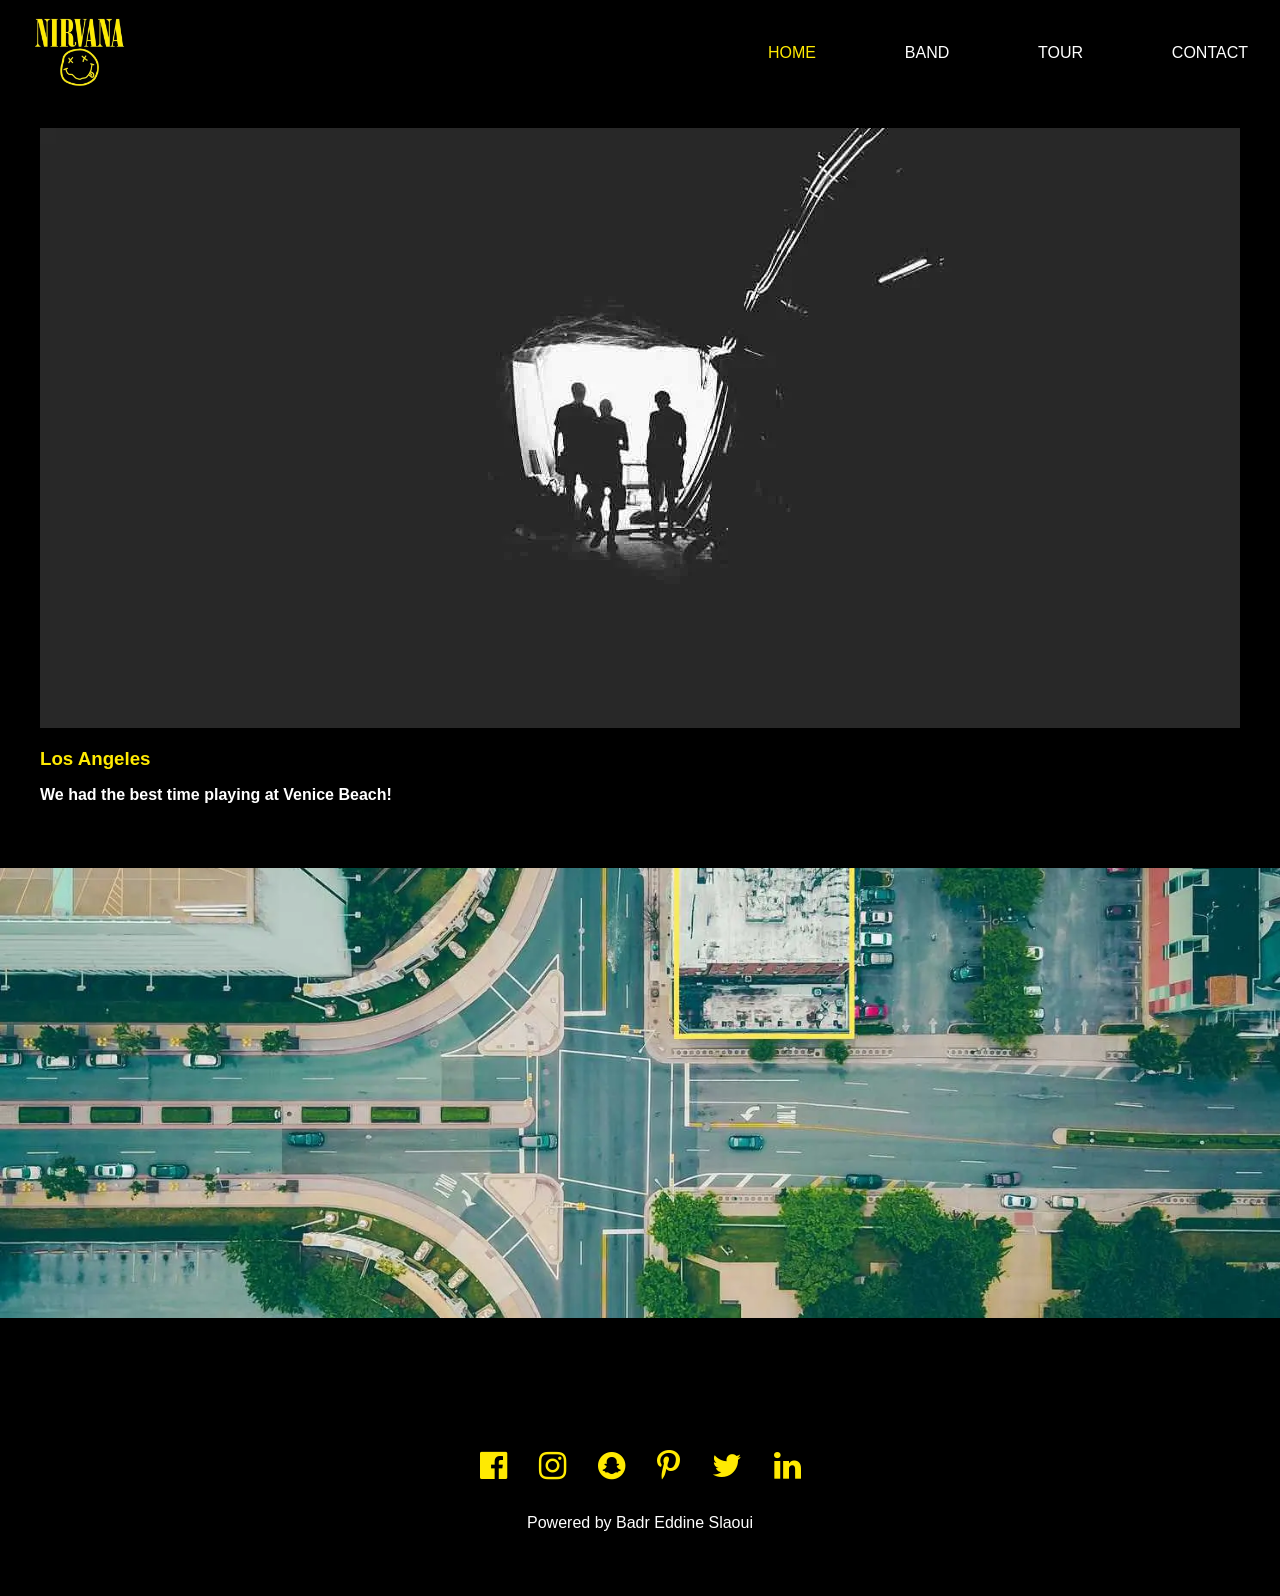
<file: index.html>
<!DOCTYPE html>
<html lang="en">
<head>
<title>Home</title>
<meta charset="UTF-8">
<meta name="viewport" content="width=device-width, initial-scale=1">
<meta name="author" content="Badr Eddine Slaoui">
<meta name="title" content="Home">
<meta name="description" content="Explore our website to learn more about our band">
<meta name="keywords" content="Music, Band, Tour">
<link rel="preconnect" href="https://fonts.googleapis.com/css?family=Lato">
<link rel="stylesheet" href="./style/style.css">
<link rel="stylesheet" href="./style/home.css">
<link rel="stylesheet" href="https://cdnjs.cloudflare.com/ajax/libs/font-awesome/4.7.0/css/font-awesome.min.css">
</head>
<body>

<!-- Navbar -->
<div class="navbar">
  <div class="logo">
    <img src="w3images/logo.webp" alt="Brand Logo">
  </div>
  <div class="links">
    <a class="link-item active" href="./index.html">HOME</a>
    <a class="link-item" href="./band.html">BAND</a>
    <a class="link-item" href="./tour.html">TOUR</a>
    <a class="link-item" href="./contact.html">CONTACT</a>
  </div>
</div>

<!-- Page content -->
<div class="content">

  <!-- Automatic Slideshow Images -->
  <div class="mySlides">
    <img src="w3images/la.webp" alt="Los Angeles">
    <div class="text">
      <h3>Los Angeles</h3>
      <p><b>We had the best time playing at Venice Beach!</b></p>   
    </div>
  </div>
  <div class="mySlides">
    <img src="w3images/ny.webp" alt="New York">
    <di class="text">
      <h3>New York</h3>
      <p><b>The atmosphere in New York is lorem ipsum.</b></p>    
    </di>
  </div>
  <div class="mySlides">
    <img src="w3images/chicago.webp" alt="Chicago">
    <div class="text">
      <h3>Chicago</h3>
      <p><b>Thank you, Chicago - A night we won't forget.</b></p>    
    </div>
  </div>
  
<!-- End Page Content -->
</div>

<!-- Image of location/map -->
<img class="map" src="w3images/map.webp" alt="Map Image">

<!-- Footer -->
<footer>
  <div class="social-media">
    <i class="icon fa fa-facebook-official"></i>
    <i class="icon fa fa-instagram"></i>
    <i class="icon fa fa-snapchat"></i>
    <i class="icon fa fa-pinterest-p"></i>
    <i class="icon fa fa-twitter"></i>
    <i class="icon fa fa-linkedin"></i>
  </div>
  <p>Powered by Badr Eddine Slaoui</a></p>
</footer>

<script>
  var myIndex = 0;
  carousel();

  function carousel() {
    var i;
    var x = document.getElementsByClassName("mySlides");
    for (i = 0; i < x.length; i++) {
      x[i].style.display = "none";  
    }
    myIndex++;
    if (myIndex > x.length) {myIndex = 1}    
    x[myIndex-1].style.display = "block";  
    setTimeout(carousel, 4000);    
  }
</script>
</body>
</html>
</file>
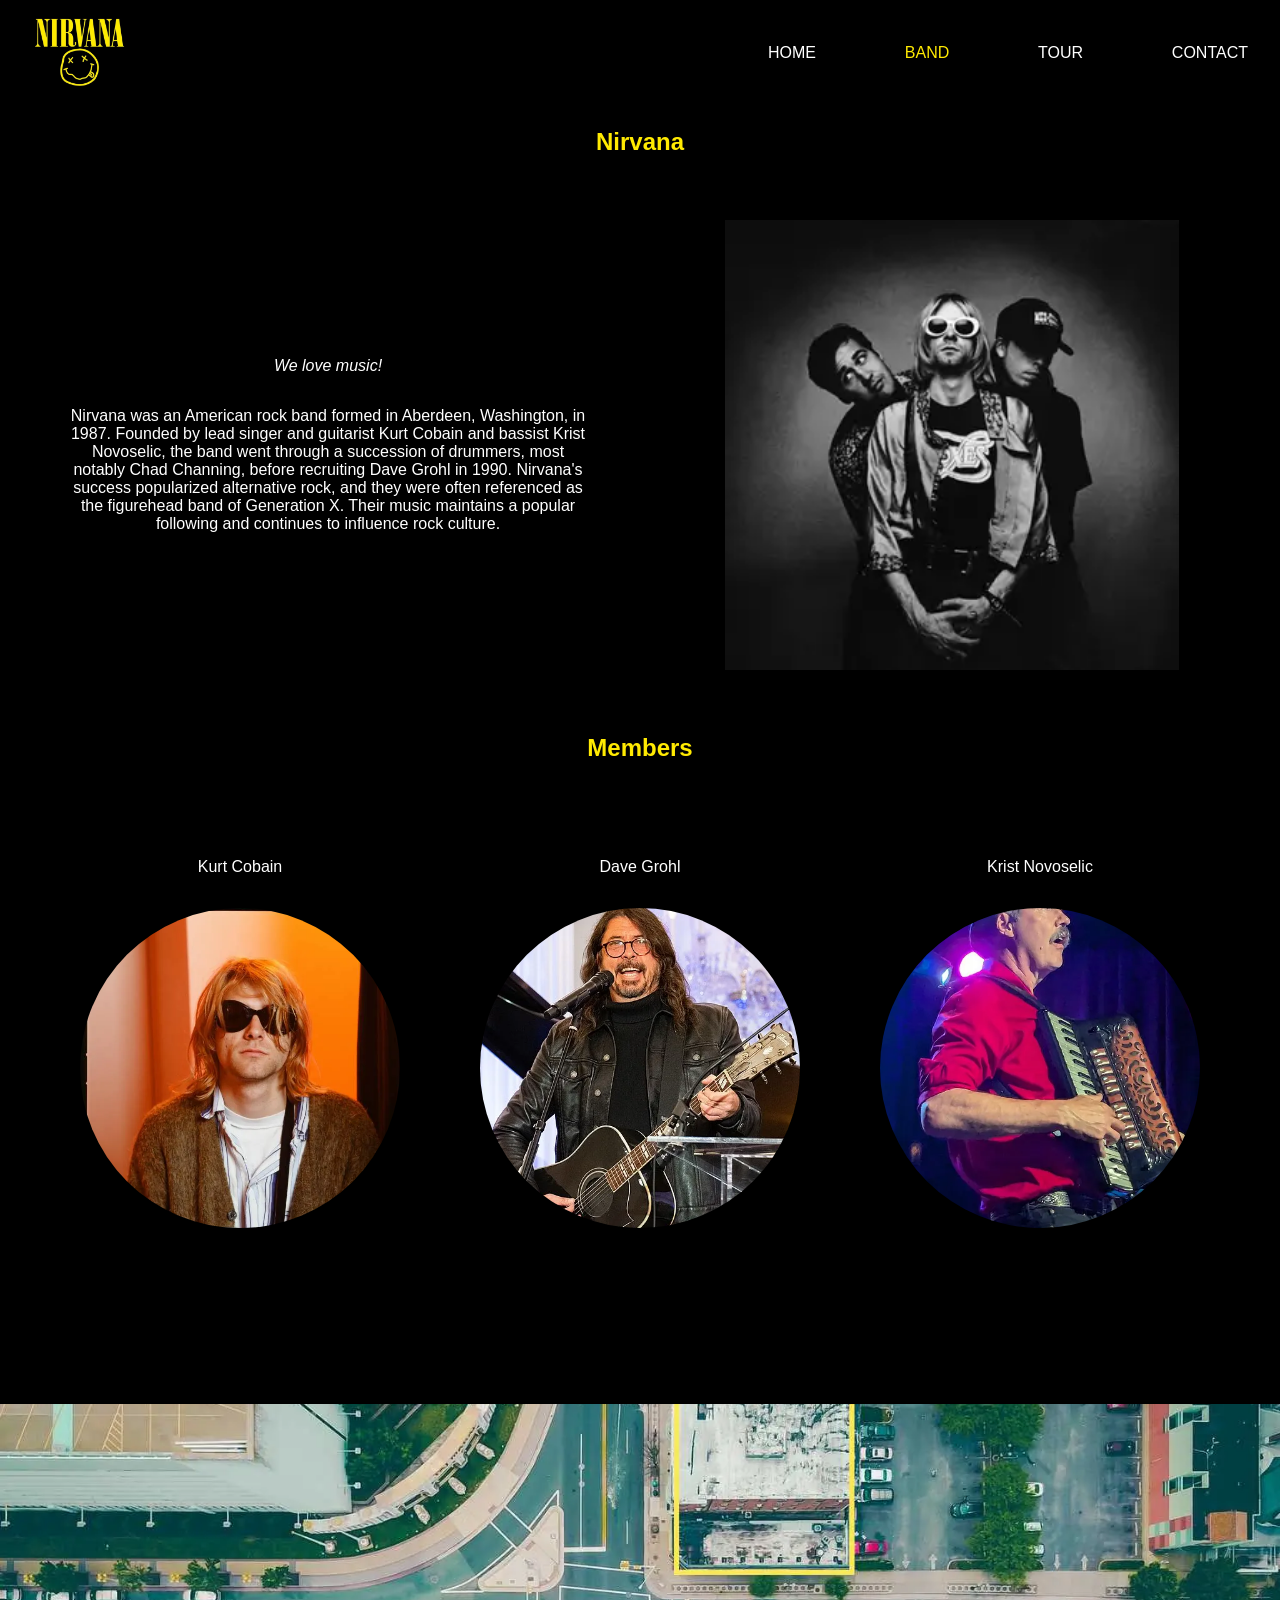
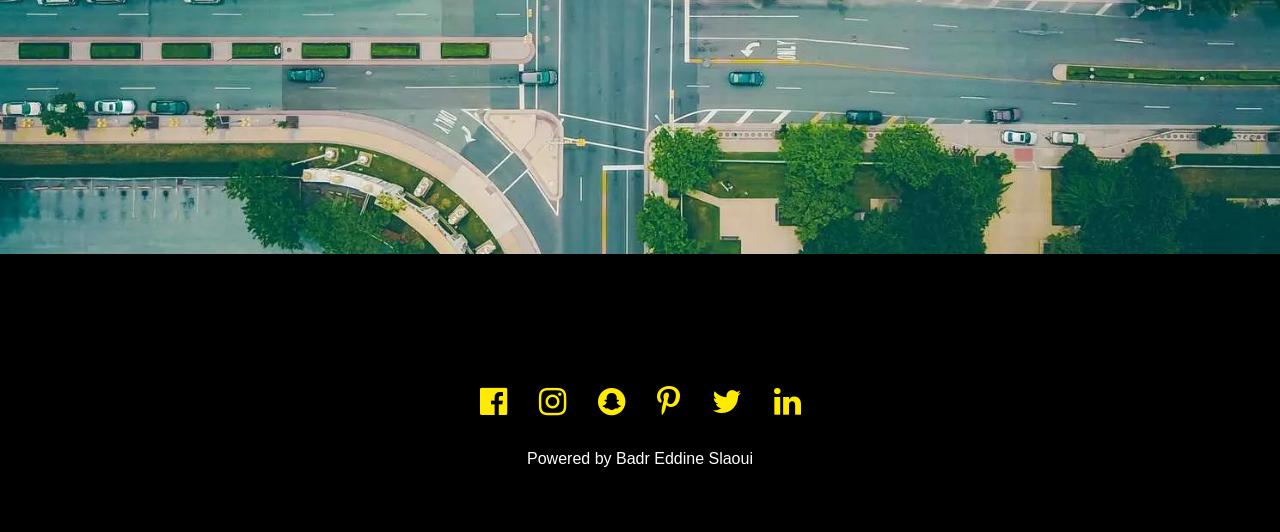
<file: band.html>
<!DOCTYPE html>
<html lang="en">
<head>
<title>Band</title>
<meta charset="UTF-8">
<meta name="viewport" content="width=device-width, initial-scale=1">
<meta name="author" content="Badr Eddine Slaoui">
<meta name="title" content="Band">
<meta name="description" content="Learn more about our band and our members">
<meta name="keywords" content="Music, Band, Tour">
<link rel="preconnect" href="https://fonts.googleapis.com/css?family=Lato">
<link rel="stylesheet" href="./style/style.css">
<link rel="stylesheet" href="./style/brand.css">
<link rel="stylesheet" href="https://cdnjs.cloudflare.com/ajax/libs/font-awesome/4.7.0/css/font-awesome.min.css">
<style>
body {font-family: "Lato", sans-serif}
.mySlides {display: none}
</style>
</head>
<body>

<!-- Navbar -->
<div class="navbar">
  <div class="logo">
    <img src="w3images/logo.webp" alt="Brand Logo">
  </div>
  <div class="links">
    <a class="link-item" href="./index.html">HOME</a>
    <a class="link-item active" href="./band.html">BAND</a>
    <a class="link-item" href="./tour.html">TOUR</a>
    <a class="link-item" href="./contact.html">CONTACT</a>
  </div>
</div>

<!-- Page content -->
<div >

  <!-- The Band Section -->
  <div id="band">
    <h2>Nirvana</h2>
    <div class="about-container">
      <div class="about-text">
        <p><i>We love music!</i></p>
        <p>
          Nirvana was an American rock band formed in Aberdeen, Washington, in 1987. Founded by lead singer and guitarist Kurt Cobain and bassist Krist Novoselic, the band went through a succession of drummers, most notably Chad Channing, before recruiting Dave Grohl in 1990. Nirvana's success popularized alternative rock, and they were often referenced as the figurehead band of Generation X. Their music maintains a popular following and continues to influence rock culture.
        </p>
      </div>
      <div class="band-image">
        <img src="w3images/BandImage.webp" alt="Nirvana Band Image">
      </div>
    </div>
    <h2>Members</h2>
    <div class="band-members">
      <div class="member">
        <p>Kurt Cobain</p>
        <img src="w3images/KurtCobain.webp" alt="Kurt Cobain">
      </div>
      <div class="member">
        <p>Dave Grohl</p>
        <img src="w3images/DaveGrohl.webp" alt="Dave Grohl">
      </div>
      <div class="member">
        <p>Krist Novoselic</p>
        <img src="w3images/KristNovoselic.webp" alt="Krist Novoselic">
      </div>
    </div>
  </div>
  
<!-- End Page Content -->
</div>

<!-- Image of location/map -->
<img class="map" src="w3images/map.webp" alt="Map Image">

<!-- Footer -->
<footer>
  <div class="social-media">
    <i class="icon fa fa-facebook-official"></i>
    <i class="icon fa fa-instagram"></i>
    <i class="icon fa fa-snapchat"></i>
    <i class="icon fa fa-pinterest-p"></i>
    <i class="icon fa fa-twitter"></i>
    <i class="icon fa fa-linkedin"></i>
  </div>
  <p>Powered by Badr Eddine Slaoui</a></p>
</footer>

</body>
</html>
</file>
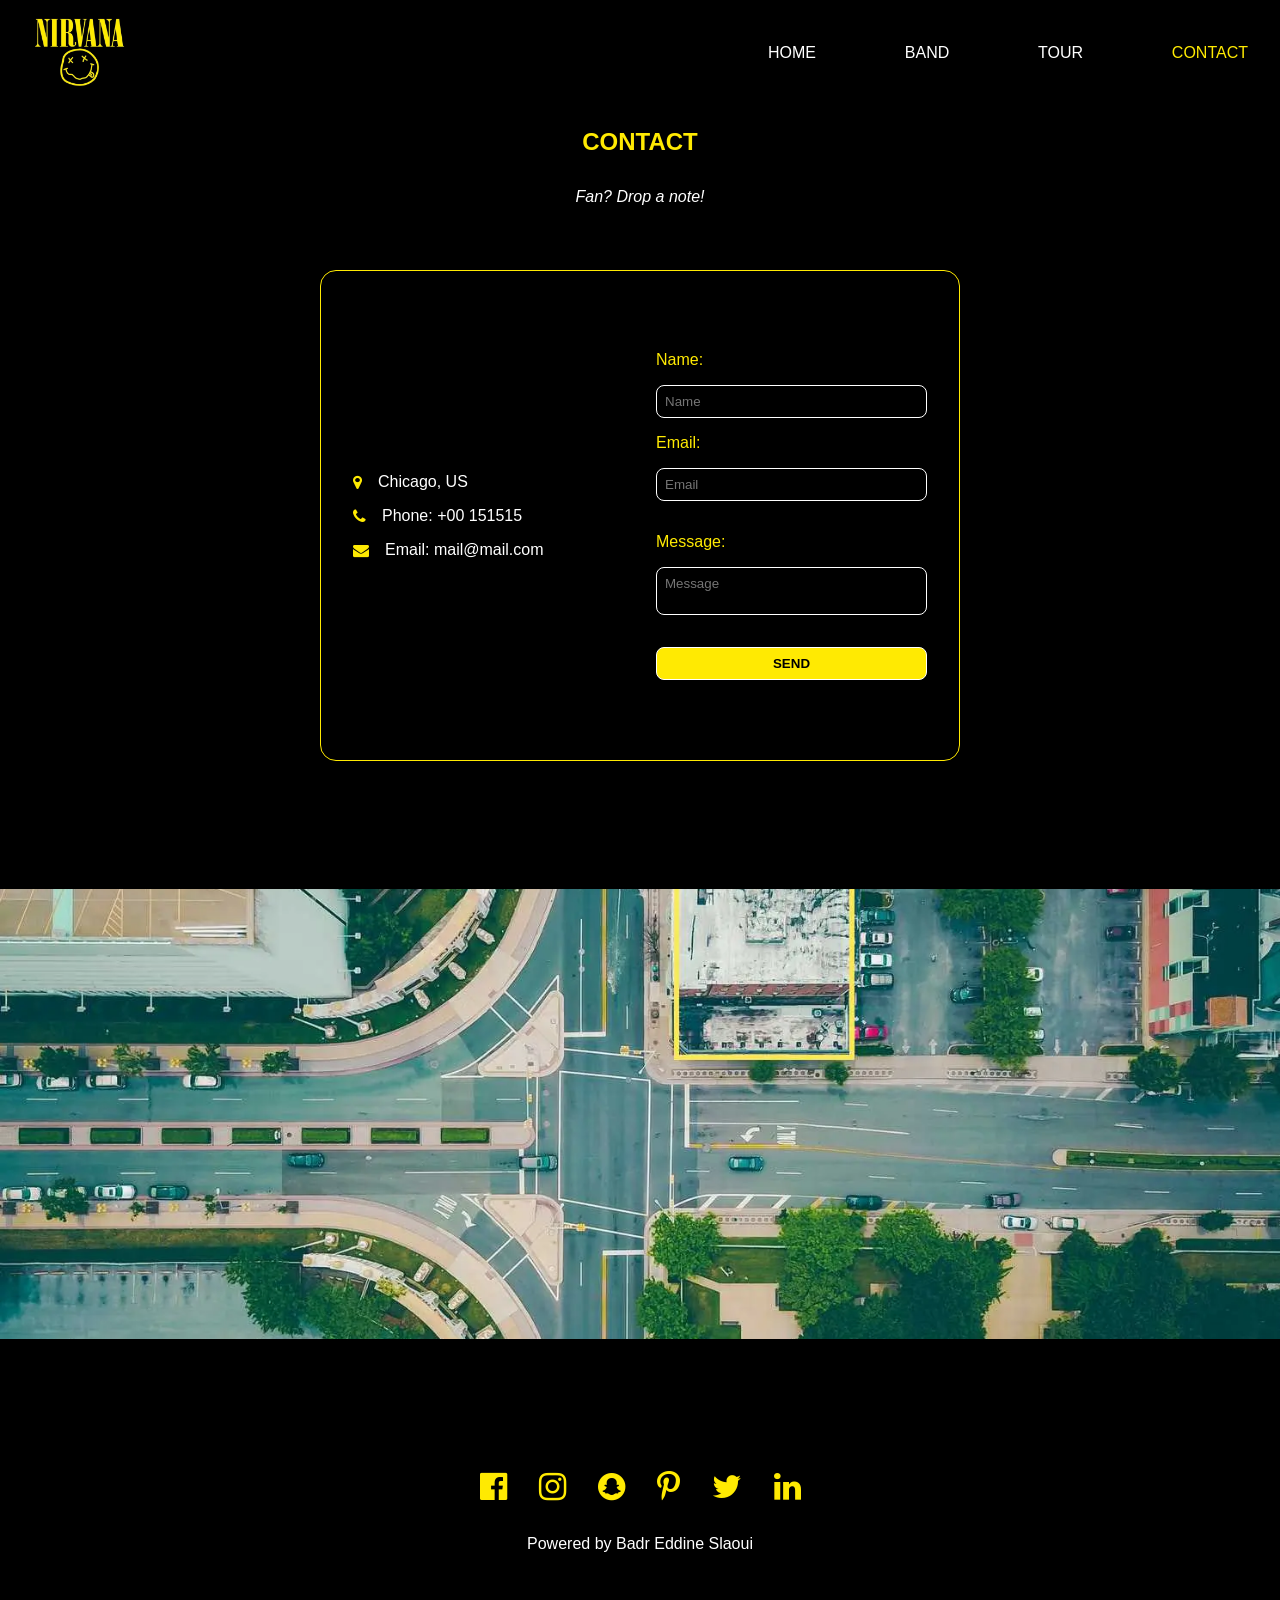
<file: contact.html>
<!DOCTYPE html>
<html lang="en">
<head>
<title>Contact Us</title>
<meta charset="UTF-8">
<meta name="viewport" content="width=device-width, initial-scale=1">
<meta name="author" content="Badr Eddine Slaoui">
<meta name="title" content="Contact Us">
<meta name="description" content="Contact us to learn more about us, or to join our band">
<meta name="keywords" content="Contact, Band, Music">
<link rel="preconnect" href="https://fonts.googleapis.com/css?family=Lato">
<link rel="stylesheet" href="./style/style.css">
<link rel="stylesheet" href="./style/contact.css">
<link rel="stylesheet" href="https://cdnjs.cloudflare.com/ajax/libs/font-awesome/4.7.0/css/font-awesome.min.css">
</head>
<body>

<!-- Navbar -->
<div class="navbar">
  <div class="logo">
    <img src="w3images/logo.webp" alt="Brand Logo">
  </div>
  <div class="links">
    <a class="link-item" href="./index.html">HOME</a>
    <a class="link-item" href="./band.html">BAND</a>
    <a class="link-item" href="./tour.html">TOUR</a>
    <a class="link-item active" href="./contact.html">CONTACT</a>
  </div>
</div>

<!-- Page content -->
<div class="w3-content" style="max-width:2000px;margin-top:46px">


  <!-- The Contact Section -->
  <div id="contact">
    <h2>CONTACT</h2>
    <p class="contact-text"><i>Fan? Drop a note!</i></p>
    <div class="contact-container">
      <div class="contact-info">
        <div class="contact-item">
          <i class="contact-icon fa fa-map-marker"></i>
          <p>Chicago, US</p>
        </div>
        <div class="contact-item">
          <i class="contact-icon fa fa-phone"></i>
          <p>Phone: +00 151515</p>
        </div>
        <div class="contact-item">
          <i class="contact-icon fa fa-envelope"></i>
          <p>Email: mail@mail.com</p>
        </div>
      </div>
      <form class="contact-form">
          <div>
            <div class="contact-form-row">
              <label for="name">Name:</label>
              <input type="text" placeholder="Name" required name="Name">
            </div>
            <div class="contact-form-row">
              <label for="email">Email:</label>
              <input type="email" placeholder="Email" required name="Email">
            </div>
          </div>
          <div class="contact-form-row">
            <label for="message">Message:</label>
            <textarea name="Message" id="message" placeholder="Message"></textarea>
          </div>
          <button type="submit">SEND</button>
        </form>
    </div>
  </div>
  
<!-- End Page Content -->
</div>

<!-- Image of location/map -->
<img class="map" src="w3images/map.webp" alt="Map Image">

<!-- Footer -->
<footer>
  <div class="social-media">
    <i class="icon fa fa-facebook-official"></i>
    <i class="icon fa fa-instagram"></i>
    <i class="icon fa fa-snapchat"></i>
    <i class="icon fa fa-pinterest-p"></i>
    <i class="icon fa fa-twitter"></i>
    <i class="icon fa fa-linkedin"></i>
  </div>
  <p>Powered by Badr Eddine Slaoui</a></p>
</footer>

</body>
</html>
</file>
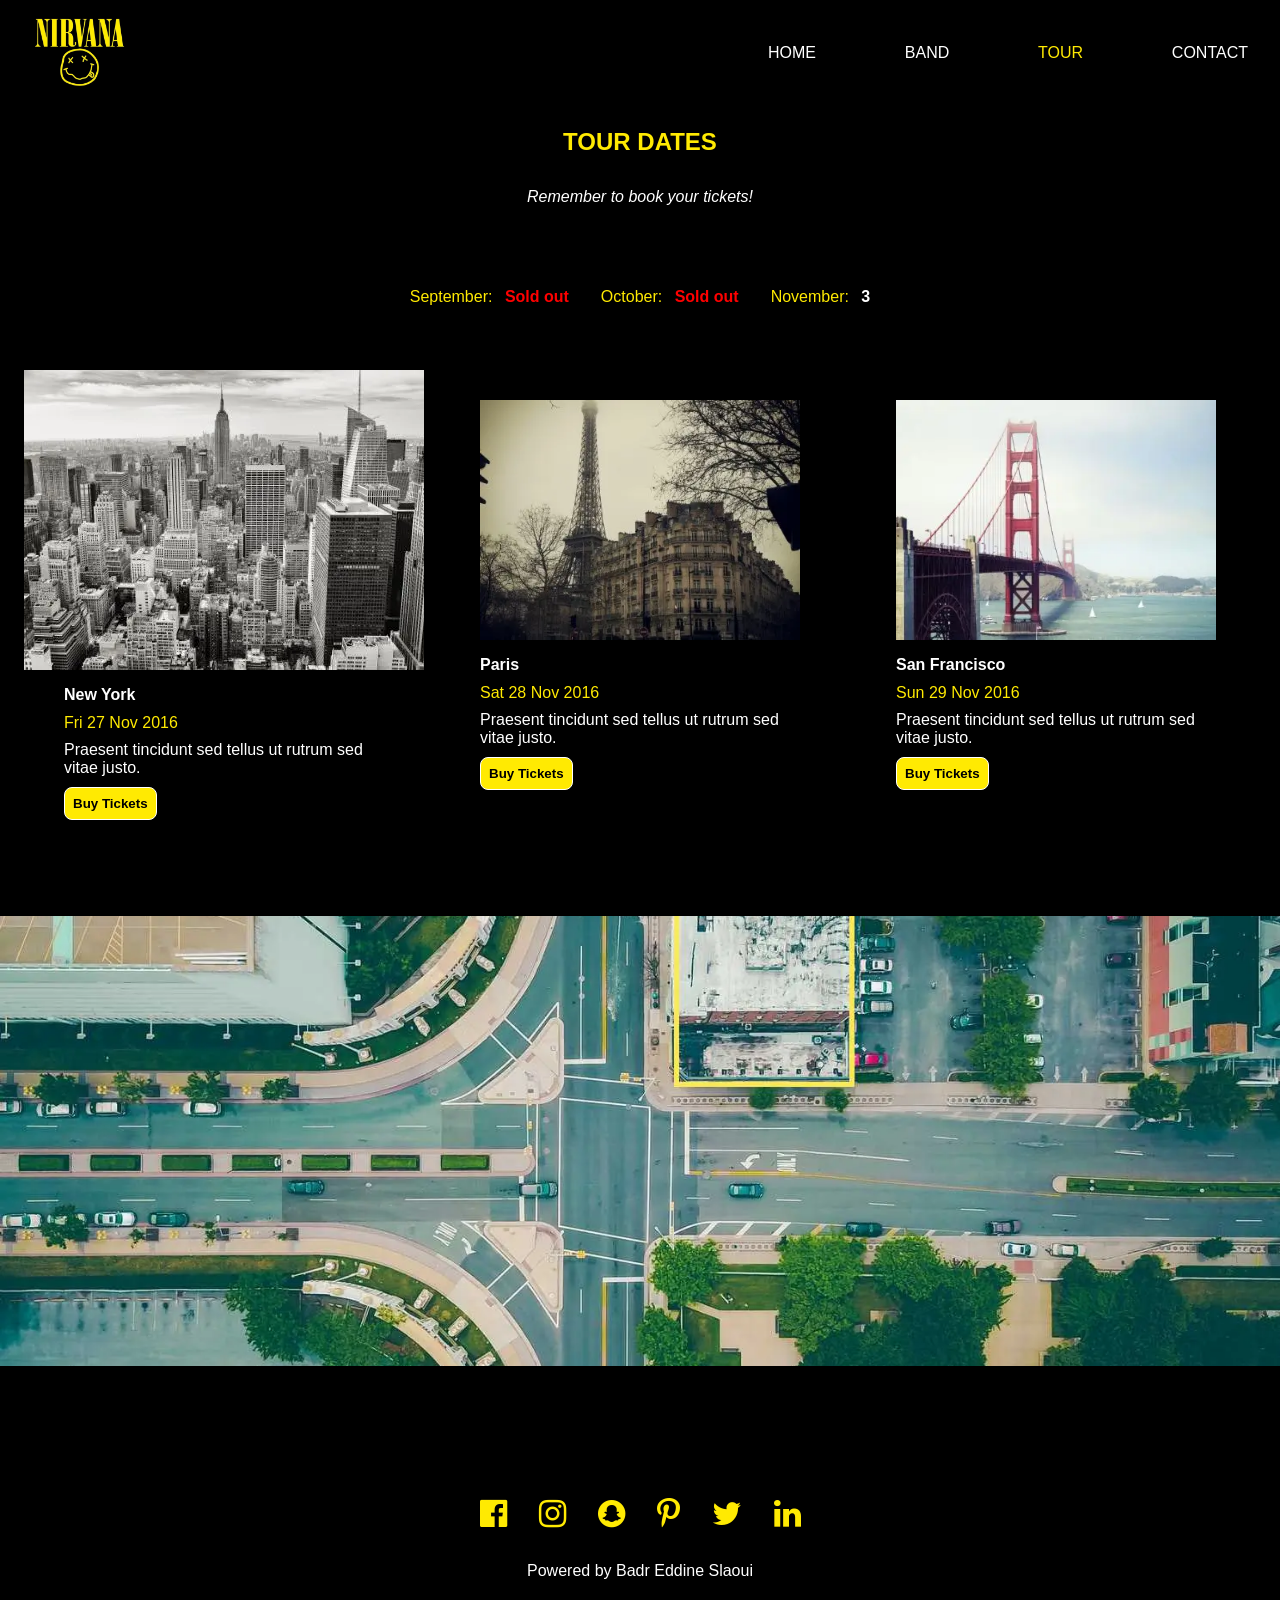
<file: tour.html>
<!DOCTYPE html>
<html lang="en">
<head>
<title>Tour</title>
<meta charset="UTF-8">
<meta name="viewport" content="width=device-width, initial-scale=1">
<meta name="author" content="Badr Eddine Slaoui">
<meta name="title" content="Tour">
<meta name="description" content="Learn more about our tour">
<meta name="keywords" content="Music, Band, Tour">
<link rel="preconnect" href="https://fonts.googleapis.com/css?family=Lato">
<link rel="stylesheet" href="./style/style.css">
<link rel="stylesheet" href="./style/tour.css">
<link rel="stylesheet" href="https://cdnjs.cloudflare.com/ajax/libs/font-awesome/4.7.0/css/font-awesome.min.css">
</head>
<body>

<!-- Navbar -->
<div class="navbar">
  <div class="logo">
    <img src="w3images/logo.webp" alt="Brand Logo">
  </div>
  <div class="links">
    <a class="link-item" href="./index.html">HOME</a>
    <a class="link-item" href="./band.html">BAND</a>
    <a class="link-item active" href="./tour.html">TOUR</a>
    <a class="link-item" href="./contact.html">CONTACT</a>
  </div>
</div>

<!-- Page content -->
<div>

  <!-- The Tour Section -->
  <div id="tour">
    <div class="content">
      <h2>TOUR DATES</h2>
      <p class="info"><i>Remember to book your tickets!</i></p><br>

      <ul class="dates">
        <li>September: <span>Sold out</span></li>
        <li>October: <span>Sold out</span></li>
        <li>November: <span>3</span></li>
      </ul>

      <div class="tours-cards">
        <div class="tour-card">
          <img src="w3images/newyork.webp" alt="New York">
          <div class="tour-card-text">
            <p><b>New York</b></p>
            <p>Fri 27 Nov 2016</p>
            <p>Praesent tincidunt sed tellus ut rutrum sed vitae justo.</p>
            <button onclick="document.getElementById('ticketModal').style.display='block'">Buy Tickets</button>
          </div>
        </div>
        <div class="tour-card">
          <img src="w3images/paris.webp" alt="Paris" style="width:100%" class="w3-hover-opacity">
          <div class="tour-card-text">
            <p><b>Paris</b></p>
            <p>Sat 28 Nov 2016</p>
            <p>Praesent tincidunt sed tellus ut rutrum sed vitae justo.</p>
            <button onclick="document.getElementById('ticketModal').style.display='block'">Buy Tickets</button>
          </div>
        </div>
        <div class="tour-card">
          <img src="w3images/sanfran.webp" alt="San Francisco" style="width:100%" class="w3-hover-opacity">
          <div class="tour-card-text">
            <p><b>San Francisco</b></p>
            <p>Sun 29 Nov 2016</p>
            <p>Praesent tincidunt sed tellus ut rutrum sed vitae justo.</p>
            <button onclick="document.getElementById('ticketModal').style.display='block'">Buy Tickets</button>
          </div>
        </div>
      </div>
    </div>
  </div>

  <!-- Ticket Modal -->
  <div id="ticketModal">
    <div class="ticket-modal-content">
      <h2><i class="fa fa-suitcase"></i>Tickets</h2>
      <span class="ticket-modal-close" onclick="document.getElementById('ticketModal').style.display='none'" >×</span>
      <form class="ticket-modal-form">
        <div class="ticket-modal-row">
          <label><i class="fa fa-shopping-cart"></i> Tickets, $15 per person</label>
          <input type="text" placeholder="How many?">
        </div>
        <div class="ticket-modal-row">
          <label><i class="fa fa-user"></i> Send To</label>
          <input type="email" placeholder="Enter email">
        </div>
        <div class="ticket-modal-row">
          <button class="ticket-modal-btn">PAY <i class="fa fa-check"></i></button>
          <button class="ticket-modal-btn" onclick="document.getElementById('ticketModal').style.display='none'">Close <i class="fa fa-remove"></i></button>
        </div>
        <p class="ticket-modal-footer">Need <a href="#">help?</a></p>
      </form>
    </div>
  </div>
  
<!-- End Page Content -->
</div>

<!-- Image of location/map -->
<img class="map" src="w3images/map.webp" alt="Map Image">

<!-- Footer -->
<footer>
  <div class="social-media">
    <i class="icon fa fa-facebook-official"></i>
    <i class="icon fa fa-instagram"></i>
    <i class="icon fa fa-snapchat"></i>
    <i class="icon fa fa-pinterest-p"></i>
    <i class="icon fa fa-twitter"></i>
    <i class="icon fa fa-linkedin"></i>
  </div>
  <p>Powered by Badr Eddine Slaoui</a></p>
</footer>

</body>
</html>
</file>
<file: style/style.css>
* {
    margin: 0;
    padding: 0;
    box-sizing: border-box;
    font-family: "Lato", sans-serif;
    background-color: #000;
    color : #fff;
}

body {
    font-family: "Lato", sans-serif
}

.navbar {
    overflow: hidden;
    background-color: #000;
    position: fixed;
    top: 0;
    display: flex;
    justify-content: space-between;
    align-items: center;
    width: 100%;
    padding: 1rem 2rem;
    z-index: 1;
}

.navbar .logo {
    width: 6rem;
    height: 4.62rem;
}

.navbar .logo img{
    width: 100%;
    height: 100%;
}

.navbar .links{
    width: 30rem;
    display: flex;
    justify-content: space-between;
    align-items: center;
}

.navbar .links a{
    color: #fff;
    text-decoration: none;
    transition: 0.3s ease-in-out;
}

.navbar .links a.active{
    color: #FFEA02;
}

.navbar .links a:hover{
    color: #FFEA02;
    transform: translateY(-5px) scale(1.1);
}

.navbar .links a.active:hover{
    color: #fff;
    transform: none;
}

.map{
    width: 100%;
    height: 50vh;
    object-fit: cover;
    margin-block: 4rem;
}

footer{
    padding-block: 4rem;
}

footer .social-media{
    display: flex;
    justify-content: center;
    align-items: center;
}

footer .icon{
    margin-inline: 1rem;
    font-size: 2rem;
    color: #FFEA02;
}

footer p{
    margin-top: 2rem;
    text-align: center;
}

@media screen and (max-width: 320px) {
    .navbar{
        padding: 1rem;
        height: 4rem;
    }

    .navbar .links{
        width: 10rem;
    }

    .navbar .links a{
        font-size: 0.4rem;
    }

    .navbar .logo{
        width: 2rem;
        height: 1.5rem;
    }

    .map{
        height: 30vh;
    }

    footer{
        padding-block: 2rem;
    }

    footer .icon{
        margin-inline: .5rem;
        font-size: 1rem;
    }

    footer p{
        font-size: 0.4rem;
    }
}

@media screen and (min-width: 321px) and (max-width: 376px)  {
    .navbar{
        padding: 2rem;
        height: 4rem;
    }

    .navbar .links{
        width: 12rem;
    }

    .navbar .links a{
        font-size: 0.6rem;
    }

    .navbar .logo{
        width: 2.5rem;
        height: 2rem;
    }

    .map{
        height: 35vh;
    }

    footer{
        padding-block: 2rem;
    }

    footer .icon{
        margin-inline: .6rem;
        font-size: 1rem;
    }

    footer p{
        font-size: 0.6rem;
    }
}

@media screen and (min-width: 377px) and (max-width: 426px)  {
    .navbar{
        padding: 2.2rem;
        height: 5rem;
    }

    .navbar .links{
        width: 15rem;
    }

    .navbar .links a{
        font-size: 0.7rem;
    }

    .navbar .logo{
        width: 3rem;
        height: 2.5rem;
    }

    .map{
        height: 40vh;
    }

    footer{
        padding-block: 2.5rem;
    }

    footer .icon{
        margin-inline: .7rem;
        font-size: 1rem;
    }

    footer p{
        font-size: 0.7rem;
    }
}

@media screen and (min-width: 427px) and (max-width: 769px)  {
    .navbar{
        padding: 2.4rem;
        height: 6rem;
    }

    .navbar .links{
        width: 20rem;
    }

    .navbar .links a{
        font-size: 0.9rem;
    }

    .navbar .logo{
        width: 4rem;
        height: 3.5rem;
    }

    .map{
        height: 45vh;
    }

    footer{
        padding-block: 2.8rem;
    }

    footer .icon{
        margin-inline: .8rem;
        font-size: 1rem;
    }

    footer p{
        font-size: 0.9rem;
    }
}
</file>
<file: style/home.css>
.content {
    margin-top: 8rem;
    display: flex;
    flex-direction: column;
    justify-content: center;
    align-items: center;
}

.mySlides {
    display: none
}

.mySlides .text h3{
    margin-block: 1rem;
    color: #FFEA02;
}

@media screen and (max-width: 320px) {
    .mySlides{
        width: 100%;
    }

    .mySlides img{
        width: 100%;
    }

    .mySlides .text{
        margin-left: .6rem;
    }

    .mySlides .text h3{
        margin-block: 0.5rem;
        font-size: 0.5rem;
    }

    .mySlides .text p{
        font-size: 0.4rem;
    }

    .content{
        margin-top: 4rem;
    }
}

@media screen and (min-width: 321px) and (max-width: 376px) {
    .content{
        margin-top: 4rem;
    }

    .mySlides{
        width: 100%;
    }

    .mySlides img{
        width: 100%;
    }

    .mySlides .text{
        margin-left: .7rem;
    }

    .mySlides .text h3{
        margin-block: 0.7rem;
        font-size: 0.6rem;
    }

    .mySlides .text p{
        font-size: 0.6rem;
    }
}

@media screen and (min-width: 377px) and (max-width: 426px) {
    .content{
        margin-top: 5rem;
    }
    
    .mySlides{
        width: 100%;
    }

    .mySlides img{
        width: 100%;
    }

    .mySlides .text{
        margin-left: .8rem;
    }

    .mySlides .text h3{
        margin-block: 0.8rem;
        font-size: 0.7rem;
    }

    .mySlides .text p{
        font-size: 0.7rem;
    }
}

@media screen and (min-width: 427px) and (max-width: 769px) {
    .content{
        margin-top: 6rem;
    }
    
    .mySlides{
        width: 100%;
    }

    .mySlides img{
        width: 100%;
    }

    .mySlides .text{
        margin-left: 1rem;
    }

    .mySlides .text h3{
        margin-block: 1rem;
        font-size: 0.9rem;
    }

    .mySlides .text p{
        font-size: 0.8rem;
    }
}
</file>
<file: style/brand.css>
#band {
    margin-top: 8rem;
}

#band h2{
    text-align: center;
    margin-bottom: 2rem;
    color: #FFEA02;
}

#band .about-container{
    display: grid;
    grid-template-columns: 1fr 1fr;
    grid-template-rows: 50vh;
    gap: 2rem;
    margin: 4rem 2rem;
    height: 50vh;
}

#band .about-container .about-text{
    display: flex;
    flex-direction: column;
    justify-content: center;
    align-items: center;
    text-align: center;
    padding-inline: 2rem;
}

#band .about-container .about-text p:first-child{
    margin-bottom: 2rem;
}

#band .about-container .band-image{
    display: flex;
    justify-content: center;
    align-items: center;
}

#band .about-container .band-image img{
    width: 100%;
    height: 100%;
    object-fit: contain;
}

#band .band-members{
    height: 50vh;
    display: flex;
    justify-content: center;
    align-items: center;
    gap: 5rem;
    margin: 4rem 2rem;

}

#band .band-members .member{
    height: 100%;
    text-align: center;
    transition: 0.3s ease-in-out;
}

#band .band-members .member:hover{
    transform: scale(1.1);
}

#band .band-members .member p{
    margin-block: 2rem;
}

#band .band-members .member img{
    width: 20rem;
    height: 20rem;
    object-fit: cover;
    border-radius: 50%;
}

@media  screen and (max-width: 320px) {
    #band{
        margin-top: 4rem;
    }

    #band h2{
        font-size: 0.6rem;
        margin-bottom: 1rem;
    }

    #band .about-container{
        grid-template-rows: 30vh;
        gap: 1rem;
        margin: 1rem;
        height: 30vh;
    }

    #band .about-container .about-text{
        padding: 0;
    }

    #band .about-container .about-text p{
        font-size: 0.4rem;
    }

    #band .about-container .about-text p:first-child{
        margin-bottom: 1rem;
    }
    
    #band .about-container .band-image img{
        width: 10rem;
        height: 10rem;
    }

    #band .band-members{
        height: 15vh;
        gap: 2rem;
        margin: 2rem 1rem;
    }


    #band .band-members .member img{
        width: 5rem;
        height: 5rem;
    }

    #band .band-members .member p{
        margin-block: 1rem;
        font-size: 0.4rem;
    }
}

@media screen and (min-width: 321px) and (max-width: 376px) {
    #band{
        margin-top: 4rem;
    }

    #band h2{
        font-size: 0.7rem;
        margin-bottom: 1rem;
    }

    #band .about-container{
        grid-template-rows: 35vh;
        gap: 1.5rem;
        margin: 1.5rem;
        height: 35vh;
    }

    #band .about-container .about-text{
        padding: 0.5rem;
    }

    #band .about-container .about-text p{
        font-size: 0.4rem;
    }

    #band .about-container .about-text p:first-child{
        margin-bottom: 1.2rem;
    }
    
    #band .about-container .band-image img{
        width: 12rem;
        height: 12rem;
    }

    #band .band-members{
        height: 20vh;
        gap: 2rem;
        margin: 2rem 1rem;
    }


    #band .band-members .member img{
        width: 6rem;
        height: 6rem;
    }

    #band .band-members .member p{
        margin-block: 1rem;
        font-size: 0.6rem;
    }
}

@media screen and (min-width: 377px) and (max-width: 426px) {
    #band{
        margin-top: 5rem;
    }

    #band h2{
        font-size: 0.8rem;
        margin-bottom: 1.2rem;
    }

    #band .about-container{
        grid-template-rows: 40vh;
        gap: 1rem;
        margin: 1rem;
        height: 40vh;
    }

    #band .about-container .about-text{
        padding: 0.2rem;
    }

    #band .about-container .about-text p{
        font-size: 0.5rem;
    }

    #band .about-container .about-text p:first-child{
        margin-bottom: 1.5rem;
    }
    
    #band .about-container .band-image img{
        width: 15rem;
        height: 15rem;
    }

    #band .band-members{
        height: 25vh;
        gap: 2.2rem;
        margin: 2.2rem 1.2rem;
    }


    #band .band-members .member img{
        width: 7rem;
        height: 7rem;
    }

    #band .band-members .member p{
        margin-block: 1.2rem;
        font-size: 0.7rem;
    }
}

@media screen and (min-width: 427px) and (max-width: 769px) {
    #band{
        margin-top: 6rem;
    }

    #band h2{
        font-size: 1rem;
        margin-bottom: 1.4rem;
    }

    #band .about-container{
        grid-template-rows: 45vh;
        gap: 1.2rem;
        margin: 1.2rem;
        height: 45vh;
    }

    #band .about-container .about-text{
        padding: 0.4rem;
    }

    #band .about-container .about-text p{
        font-size: 0.8rem;
    }

    #band .about-container .about-text p:first-child{
        margin-bottom: 1.8rem;
    }
    
    #band .about-container .band-image img{
        width: 20rem;
        height: 20rem;
    }

    #band .band-members{
        height: 30vh;
        gap: 2.4rem;
        margin: 2.4rem 1.4rem;
    }


    #band .band-members .member img{
        width: 8rem;
        height: 8rem;
    }

    #band .band-members .member p{
        margin-block: 1.4rem;
        font-size: 0.8rem;
    }
}
</file>
<file: style/contact.css>
#contact {
    margin-top: 8rem;
}

#contact h2{
    text-align: center;
    margin-bottom: 2rem;
    color: #FFEA02;
}

#contact .contact-text{
    text-align: center;
    margin-bottom: 2rem;
}

#contact .contact-container{
    width: 50%;
    display: flex;
    justify-content: center;
    align-items: center;
    margin: 4rem auto;
    gap: 2rem;
    border: #FFEA02 1px solid;
    border-radius: 1rem;
    padding: 5rem 2rem;
}

#contact .contact-container .contact-info{
    width: 50%;
    display: flex;
    flex-direction: column;
    gap: 1rem;
}

#contact .contact-container .contact-info .contact-item{
    display: flex;
    align-items: center;
    gap: 1rem;
}

#contact .contact-container .contact-info .contact-item .contact-icon{
    color: #FFEA02;
}

#contact .contact-container .contact-form{
    width: 50%;
    display: flex;
    flex-direction: column;
    gap: 1rem;
}

#contact .contact-container .contact-form .contact-form-row{
    display: flex;
    flex-direction: column;
    gap: 1rem;
    margin-bottom: 1rem;
}

#contact .contact-container .contact-form .contact-form-row label{
    color: #FFEA02;
}

#contact .contact-container .contact-form .contact-form-row input, #contact .contact-container .contact-form .contact-form-row textarea{
    padding: 0.5rem;
    border-radius: 0.5rem;
    border: #fff 1px solid;
}

#contact .contact-container .contact-form .contact-form-row textarea{
    resize: none;
}

#contact .contact-container .contact-form button{
    background-color: #FFEA02;
    border: none;
    padding: 0.5rem;
    border-radius: 0.5rem;
    cursor: pointer;
    border: #fff 1px solid;
    color: #000;
    font-weight: bold;
}

#contact .contact-container .contact-form button:hover{
    background-color: #000;
    border: #fff 1px solid;
    color: #FFEA02;
}


@media  screen and (max-width: 320px) {
    #contact{
        margin-top: 4rem;
    }

    #contact h2{
        font-size: 0.6rem;
        margin-bottom: 1rem;
    }

    #contact .contact-text{
        font-size: 0.4rem;
        margin-bottom: 0;
    }

    #contact .contact-container{
        width: 80%;
        display: flex;
        flex-direction: column;
        margin: 1rem auto;
        padding: 1.5rem;
    }

    #contact .contact-container .contact-info{
        width: 100%;
        gap: 0.6rem;
        font-size: 0.4rem;
    }

    #contact .contact-container .contact-form{
        width: 100%;
        gap: 0.6rem;
    }

    #contact .contact-container .contact-form .contact-form-row{
        gap: 0.6rem;
        margin-bottom: 1rem;
    }

    #contact .contact-container .contact-form .contact-form-row label{
        font-size: 0.4rem;
    }

    #contact .contact-container .contact-form .contact-form-row input, 
    #contact .contact-container .contact-form .contact-form-row textarea,
    #contact .contact-container .contact-form button{
        padding: 0.3rem;
        border-radius: 0.3rem;
        font-size: 0.4rem;
    }
}

@media screen and (min-width: 321px) and (max-width: 376px) {
    #contact{
        margin-top: 4rem;
    }

    #contact h2{
        font-size: 0.7rem;
        margin-bottom: 1.2rem;
    }

    #contact .contact-text{
        font-size: 0.6rem;
        margin-bottom: .2rem;
    }

    #contact .contact-container{
        width: 80%;
        display: flex;
        flex-direction: column;
        margin: 1.2rem auto;
        padding: 2rem;
    }

    #contact .contact-container .contact-info{
        width: 100%;
        gap: 1rem;
        font-size: 0.6rem;
    }

    #contact .contact-container .contact-form{
        width: 100%;
        gap: 1rem;
    }

    #contact .contact-container .contact-form .contact-form-row{
        gap: 1rem;
        margin-bottom: 1.2rem;
    }

    #contact .contact-container .contact-form .contact-form-row label{
        font-size: 0.6rem;
    }

    #contact .contact-container .contact-form .contact-form-row input, 
    #contact .contact-container .contact-form .contact-form-row textarea,
    #contact .contact-container .contact-form button{
        padding: 0.6rem;
        border-radius: 0.6rem;
        font-size: 0.6rem;
    }
}

@media screen and (min-width: 377px) and (max-width: 426px) {
    #contact{
        margin-top: 5rem;
    }

    #contact h2{
        font-size: 0.8rem;
        margin-bottom: 1.4rem;
    }

    #contact .contact-text{
        font-size: 0.7rem;
        margin-bottom: .4rem;
    }

    #contact .contact-container{
        width: 80%;
        display: flex;
        flex-direction: column;
        margin: 1.4rem auto;
        padding: 2rem;
    }

    #contact .contact-container .contact-info{
        width: 100%;
        gap: 1.2rem;
        font-size: 0.7rem;
    }

    #contact .contact-container .contact-form{
        width: 100%;
        gap: 1.2rem;
    }

    #contact .contact-container .contact-form .contact-form-row{
        gap: 1.2rem;
        margin-bottom: 1.4rem;
    }

    #contact .contact-container .contact-form .contact-form-row label{
        font-size: 0.7rem;
    }

    #contact .contact-container .contact-form .contact-form-row input, 
    #contact .contact-container .contact-form .contact-form-row textarea,
    #contact .contact-container .contact-form button{
        padding: 0.7rem;
        border-radius: 0.8rem;
        font-size: 0.7rem;
    }
}

@media screen and (min-width: 427px) and (max-width: 769px) {
    #contact{
        margin-top: 6rem;
    }

    #contact h2{
        font-size: 1rem;
        margin-bottom: 1.4rem;
    }

    #contact .contact-text{
        font-size: 0.8rem;
        margin-bottom: .6rem;
    }

    #contact .contact-container{
        width: 80%;
        display: flex;
        flex-direction: column;
        margin: 1.6rem auto;
        padding: 2.2rem;
    }

    #contact .contact-container .contact-info{
        width: 100%;
        gap: 1.4rem;
        font-size: 0.8rem;
    }

    #contact .contact-container .contact-form{
        width: 100%;
        gap: 1.4rem;
    }

    #contact .contact-container .contact-form .contact-form-row{
        gap: 1.4rem;
        margin-bottom: 1.6rem;
    }

    #contact .contact-container .contact-form .contact-form-row label{
        font-size: 0.8rem;
    }

    #contact .contact-container .contact-form .contact-form-row input, 
    #contact .contact-container .contact-form .contact-form-row textarea,
    #contact .contact-container .contact-form button{
        padding: 0.7rem;
        border-radius: 0.8rem;
        font-size: 0.8rem;
    }
}
</file>
<file: style/tour.css>
#tour {
    margin-top: 8rem;
}

#tour .content h2{
    text-align: center;
    margin-bottom: 2rem;
    color: #FFEA02;
}

#tour .content .info{
    text-align: center;
    margin-bottom: 2rem;
}

#tour .content ul{
    display: flex;
    justify-content: center;
    align-items: center;
    gap: 2rem;
    margin: 2rem 0;
}

#tour .content ul li{
    list-style: none;
    cursor: pointer;
    color: #FFEA02;
}

#tour .content ul li span{
    color: red;
    font-weight: bold;
    margin-left: 0.5rem;
}

#tour .content ul li:last-child span{
    color: #fff;
}

#tour .content ul li:hover{
    text-decoration: underline;
}

#tour .content .tours-cards{
    display: flex;
    justify-content: center;
    align-items: center;
    flex-wrap: wrap;
    gap: 2rem;
}

#tour .content .tours-cards .tour-card{
    width: 30%;
    padding: 2rem;
    display: flex;
    flex-direction: column;
    justify-content: center;
    align-items: center;
    gap: 1rem;
    cursor: pointer;
}

#tour .content .tours-cards .tour-card .tour-card-text p{
    margin-bottom: .6rem;
}

#tour .content .tours-cards .tour-card .tour-card-text p:nth-child(2){
    color: #FFEA02;
}

#tour .content .tours-cards .tour-card .tour-card-text button{
    background-color: #FFEA02;
    border: none;
    padding: 0.5rem;
    border-radius: 0.5rem;
    cursor: pointer;
    border: #fff 1px solid;
    color: #000;
    font-weight: bold;
}

#tour .content .tours-cards .tour-card .tour-card-text button:hover{
    background-color: #000;
    border: #fff 1px solid;
    color: #FFEA02;
}

#ticketModal {
    display: none;
    position: fixed;
    z-index: 1;
    left: 0;
    top: 0;
    width: 100%;
    height: 100%;
    overflow: auto;
    background-color: rgb(0,0,0); 
    background-color: rgba(0,0,0,0.4);
}

#ticketModal .ticket-modal-content {
    position: relative;
    margin: 15% auto;
    padding: 4rem 2rem;
    border: 1px solid #fff;
    border-radius: 1rem;
    width: 50%;
}

#ticketModal .ticket-modal-content h2{
    text-align: center;
    margin-bottom: 2rem;
}

#ticketModal .ticket-modal-content h2 i{
    color: #FFEA02;
    margin-right: 0.5rem;
}

#ticketModal .ticket-modal-content .ticket-modal-close{
    cursor: pointer;
    color: rgb(222, 2, 2);
    font-size: 2rem;
    position: absolute;
    top: 1rem;
    right: 1rem;
}

#ticketModal .ticket-modal-content .ticket-modal-form{
    width: 100%;
    display: flex;
    flex-direction: column;
    justify-content: center;
    align-items: center;
    gap: 1rem;
}

#ticketModal .ticket-modal-content .ticket-modal-form .ticket-modal-row{
    width: 70%;
    display: flex;
    justify-content: space-between;
    align-items: center;
    margin-bottom: .8rem;
}

#ticketModal .ticket-modal-content .ticket-modal-form .ticket-modal-row:has(button) {
    justify-content: center;
    gap: 1rem;
}

#ticketModal .ticket-modal-content .ticket-modal-form .ticket-modal-row label{
    color: #FFEA02;
}

#ticketModal .ticket-modal-content .ticket-modal-form .ticket-modal-row input{
    padding: 0.5rem;
    border-radius: 0.5rem;
}

#ticketModal .ticket-modal-content .ticket-modal-form .ticket-modal-row input {
    width: 50%;
    border: #fff 1px solid;
}

#ticketModal .ticket-modal-content .ticket-modal-form button{
    background-color: #FFEA02;
    border: none;
    padding: 0.5rem;
    border-radius: 0.5rem;
    cursor: pointer;
    border: #fff 1px solid;
    color: #000;
    font-weight: bold;
}

#ticketModal .ticket-modal-content .ticket-modal-form button:hover{
    background-color: #000;
    border: #fff 1px solid;
    color: #FFEA02;
}

#ticketModal .ticket-modal-content .ticket-modal-footer{
    text-align: center;
    margin-top: 2rem;
}

#ticketModal .ticket-modal-content .ticket-modal-footer a{
    color: rgb(67, 67, 228);
}

@media  screen and (max-width: 320px) {
    #tour{
        margin-top: 4rem;
    }

    #tour .content h2{
        font-size: 0.6rem;
        margin-bottom: 1rem;
    }

    #tour .content .info{
        font-size: 0.4rem;
        margin-bottom: 0;
    }

    #tour .content .tours-cards{
        grid-template-columns: 1fr;
        gap: 0.8rem;
        margin: 1rem;
    }

    #tour .content .tours-cards .tour-card{
        padding: 0;
    }

    #tour .content .tours-cards .tour-card .tour-card-text{
        padding: 0;
    }

    #tour .content .tours-cards .tour-card .tour-card-text p{
        font-size: 0.4rem;
    }

    #tour .content .tours-cards .tour-card .tour-card-text p:first-child{
        margin-bottom: 1rem;
    }
    
    #tour .content .tours-cards .tour-card .tour-card-text button{
        font-size: 0.4rem;
        padding: 0.3rem;
        border-radius: 0.3rem;
    }

    #tour .content .tours-cards .tour-card img{
        width: 100%;
    }

    #tour .content .dates li{
        font-size: 0.4rem;
    }

    #tour .content .dates li span{
        font-size: 0.4rem;
    }

    #ticketModal .ticket-modal-content{
        width: 80%;
    }

    #ticketModal .ticket-modal-content h2{
        font-size: 0.6rem;
    }

    #ticketModal .ticket-modal-content .ticket-modal-form .ticket-modal-row{
        display: block;
        width: 100%;
        margin-bottom: .4rem;
    }

    #ticketModal .ticket-modal-content .ticket-modal-form .ticket-modal-row label{
        display: block;
        margin-bottom: .5rem;
        font-size: 0.5rem;
    }

    #ticketModal .ticket-modal-content .ticket-modal-form .ticket-modal-row input{
        width: 100%;
        font-size: 0.4rem;
        padding: 0.3rem;
        border-radius: 0.3rem;
    }

    #ticketModal .ticket-modal-content .ticket-modal-form .ticket-modal-row button{
        width: 100%;
        font-size: 0.4rem;
        padding: 0.3rem;
        border-radius: 0.3rem;
        margin-bottom: .5rem;
    }

    #ticketModal .ticket-modal-content .ticket-modal-footer{
        font-size: 0.4rem;
        margin-top: 0;
    }
}

@media screen and (min-width: 321px) and (max-width: 376px){
    #tour{
        margin-top: 4rem;
    }

    #tour .content h2{
        font-size: 0.7rem;
        margin-bottom: 1.2rem;
    }

    #tour .content .info{
        font-size: 0.6rem;
        margin-bottom: .2rem;
    }

    #tour .content .tours-cards{
        grid-template-columns: 1fr;
        gap: 1rem;
        margin: 1.2rem;
    }

    #tour .content .tours-cards .tour-card{
        padding: .2rem;
    }

    #tour .content .tours-cards .tour-card .tour-card-text{
        padding: .2rem;
    }

    #tour .content .tours-cards .tour-card .tour-card-text p{
        font-size: 0.6rem;
    }

    #tour .content .tours-cards .tour-card .tour-card-text p:first-child{
        margin-bottom: 1.2rem;
    }
    
    #tour .content .tours-cards .tour-card .tour-card-text button{
        font-size: 0.6rem;
        padding: 0.5rem;
        border-radius: 0.5rem;
    }

    #tour .content .tours-cards .tour-card img{
        width: 100%;
    }

    #tour .content .dates li{
        font-size: 0.6rem;
    }

    #tour .content .dates li span{
        font-size: 0.6rem;
    }

    #ticketModal .ticket-modal-content{
        width: 80%;
    }

    #ticketModal .ticket-modal-content h2{
        font-size: 0.7rem;
    }

    #ticketModal .ticket-modal-content .ticket-modal-form .ticket-modal-row{
        display: block;
        width: 100%;
        margin-bottom: .6rem;
    }

    #ticketModal .ticket-modal-content .ticket-modal-form .ticket-modal-row label{
        display: block;
        margin-bottom: .6rem;
        font-size: 0.6rem;
    }

    #ticketModal .ticket-modal-content .ticket-modal-form .ticket-modal-row input{
        width: 100%;
        font-size: 0.6rem;
        padding: 0.6rem;
        border-radius: 0.6rem;
    }

    #ticketModal .ticket-modal-content .ticket-modal-form .ticket-modal-row button{
        width: 100%;
        font-size: 0.6rem;
        padding: 0.6rem;
        border-radius: 0.6rem;
        margin-bottom: .7rem;
    }

    #ticketModal .ticket-modal-content .ticket-modal-footer{
        font-size: 0.6rem;
        margin-top: 0;
    }
}

@media screen and (min-width: 377px) and (max-width: 426px){
    #tour{
        margin-top: 5rem;
    }

    #tour .content h2{
        font-size: 0.8rem;
        margin-bottom: 1.4rem;
    }

    #tour .content .info{
        font-size: 0.7rem;
        margin-bottom: .5rem;
    }

    #tour .content .tours-cards{
        grid-template-columns: 1fr;
        gap: 1.2rem;
        margin: 1.2rem;
    }

    #tour .content .tours-cards .tour-card{
        padding: .5rem;
    }

    #tour .content .tours-cards .tour-card .tour-card-text{
        padding: .5rem;
    }

    #tour .content .tours-cards .tour-card .tour-card-text p{
        font-size: 0.7rem;
    }

    #tour .content .tours-cards .tour-card .tour-card-text p:first-child{
        margin-bottom: 1.4rem;
    }
    
    #tour .content .tours-cards .tour-card .tour-card-text button{
        font-size: 0.7rem;
        padding: 0.6rem;
        border-radius: 0.8rem;
    }

    #tour .content .tours-cards .tour-card img{
        width: 100%;
    }

    #tour .content .dates li{
        font-size: 0.7rem;
    }

    #tour .content .dates li span{
        font-size: 0.7rem;
    }

    #ticketModal .ticket-modal-content{
        width: 80%;
    }

    #ticketModal .ticket-modal-content h2{
        font-size: 0.8rem;
    }

    #ticketModal .ticket-modal-content .ticket-modal-form .ticket-modal-row{
        display: block;
        width: 100%;
        margin-bottom: .7rem;
    }

    #ticketModal .ticket-modal-content .ticket-modal-form .ticket-modal-row label{
        display: block;
        margin-bottom: .7rem;
        font-size: 0.7rem;
    }

    #ticketModal .ticket-modal-content .ticket-modal-form .ticket-modal-row input{
        width: 100%;
        font-size: 0.7rem;
        padding: 0.8rem;
        border-radius: 0.8rem;
    }

    #ticketModal .ticket-modal-content .ticket-modal-form .ticket-modal-row button{
        width: 100%;
        font-size: 0.7rem;
        padding: 0.6rem;
        border-radius: 0.8rem;
        margin-bottom: .8rem;
    }

    #ticketModal .ticket-modal-content .ticket-modal-footer{
        font-size: 0.7rem;
        margin-top: 0.2rem;
    }
}

@media screen and (min-width: 427px) and (max-width: 769px){
    #tour{
        margin-top: 6rem;
    }

    #tour .content h2{
        font-size: 1rem;
        margin-bottom: 1.4rem;
    }

    #tour .content .info{
        font-size: 0.8rem;
        margin-bottom: .6rem;
    }

    #tour .content .tours-cards{
        grid-template-columns: 1fr;
        gap: 1.4rem;
        margin: 1.4rem;
    }

    #tour .content .tours-cards .tour-card{
        padding: .7rem;
    }

    #tour .content .tours-cards .tour-card .tour-card-text{
        padding: .7rem;
    }

    #tour .content .tours-cards .tour-card .tour-card-text p{
        font-size: 0.8rem;
    }

    #tour .content .tours-cards .tour-card .tour-card-text p:first-child{
        margin-bottom: 1.6rem;
    }
    
    #tour .content .tours-cards .tour-card .tour-card-text button{
        font-size: 0.8rem;
        padding: 0.6rem;
        border-radius: 0.8rem;
    }

    #tour .content .tours-cards .tour-card img{
        width: 100%;
    }

    #tour .content .dates li{
        font-size: 0.8rem;
    }

    #tour .content .dates li span{
        font-size: 0.8rem;
    }

    #ticketModal .ticket-modal-content{
        width: 80%;
    }

    #ticketModal .ticket-modal-content h2{
        font-size: 0.9rem;
    }

    #ticketModal .ticket-modal-content .ticket-modal-form .ticket-modal-row{
        display: block;
        width: 100%;
        margin-bottom: .7rem;
    }

    #ticketModal .ticket-modal-content .ticket-modal-form .ticket-modal-row label{
        display: block;
        margin-bottom: .7rem;
        font-size: 0.8rem;
    }

    #ticketModal .ticket-modal-content .ticket-modal-form .ticket-modal-row input{
        width: 100%;
        font-size: 0.8rem;
        padding: 0.8rem;
        border-radius: 0.8rem;
    }

    #ticketModal .ticket-modal-content .ticket-modal-form .ticket-modal-row button{
        width: 100%;
        font-size: 0.8rem;
        padding: 0.6rem;
        border-radius: 0.8rem;
        margin-bottom: .8rem;
    }

    #ticketModal .ticket-modal-content .ticket-modal-footer{
        font-size: 0.8rem;
        margin-top: 0.2rem;
    }
}
</file>
